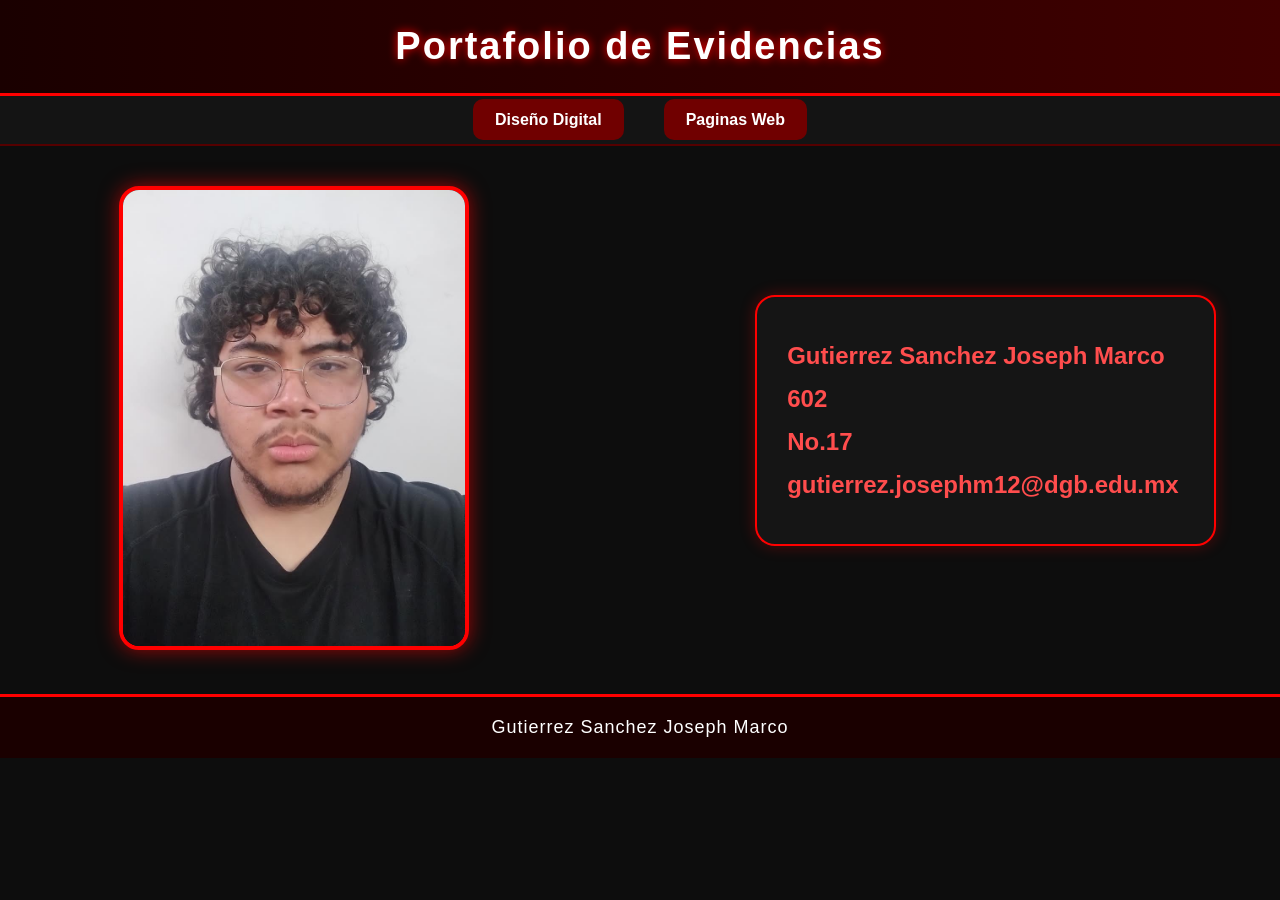
<file: index.html>
<!DOCTYPE html>
<html lang="es">
<head>
    <meta charset="utf-8">
    <meta http-equiv="X-UA-Compatible" content="IE=edge">
    <meta name="viewport" content="width=device-width, initial-scale=1.0">
    <link rel="stylesheet" type="text/css" href="index.css">
    <title>602</title>
</head>
<body id="contenedor">
    <header>
        <section id="baner">Portafolio de Evidencias</section>
    </header>


    <nav>
        <ul>
            <li><a href="dd/ddinicio.html">Diseño Digital</a></li>
            <li><a href="pw/pwinicio.html">Paginas Web</a></li>
        </ul>
    </nav>


    <main>
        <aside id="izquierda">
            <img src="fotoinicio.jpeg" alt="foto">
        </aside>

        <article></article>  
        <aside id="derecha">
            <h2>Gutierrez Sanchez Joseph Marco</h2>
            <h2>602</h2>
            <h2>No.17</h2>
            <h2>gutierrez.josephm12@dgb.edu.mx</h2>
        </aside>
    </main>

    <footer> Gutierrez Sanchez Joseph Marco </footer>


</body>
</html>
</file>
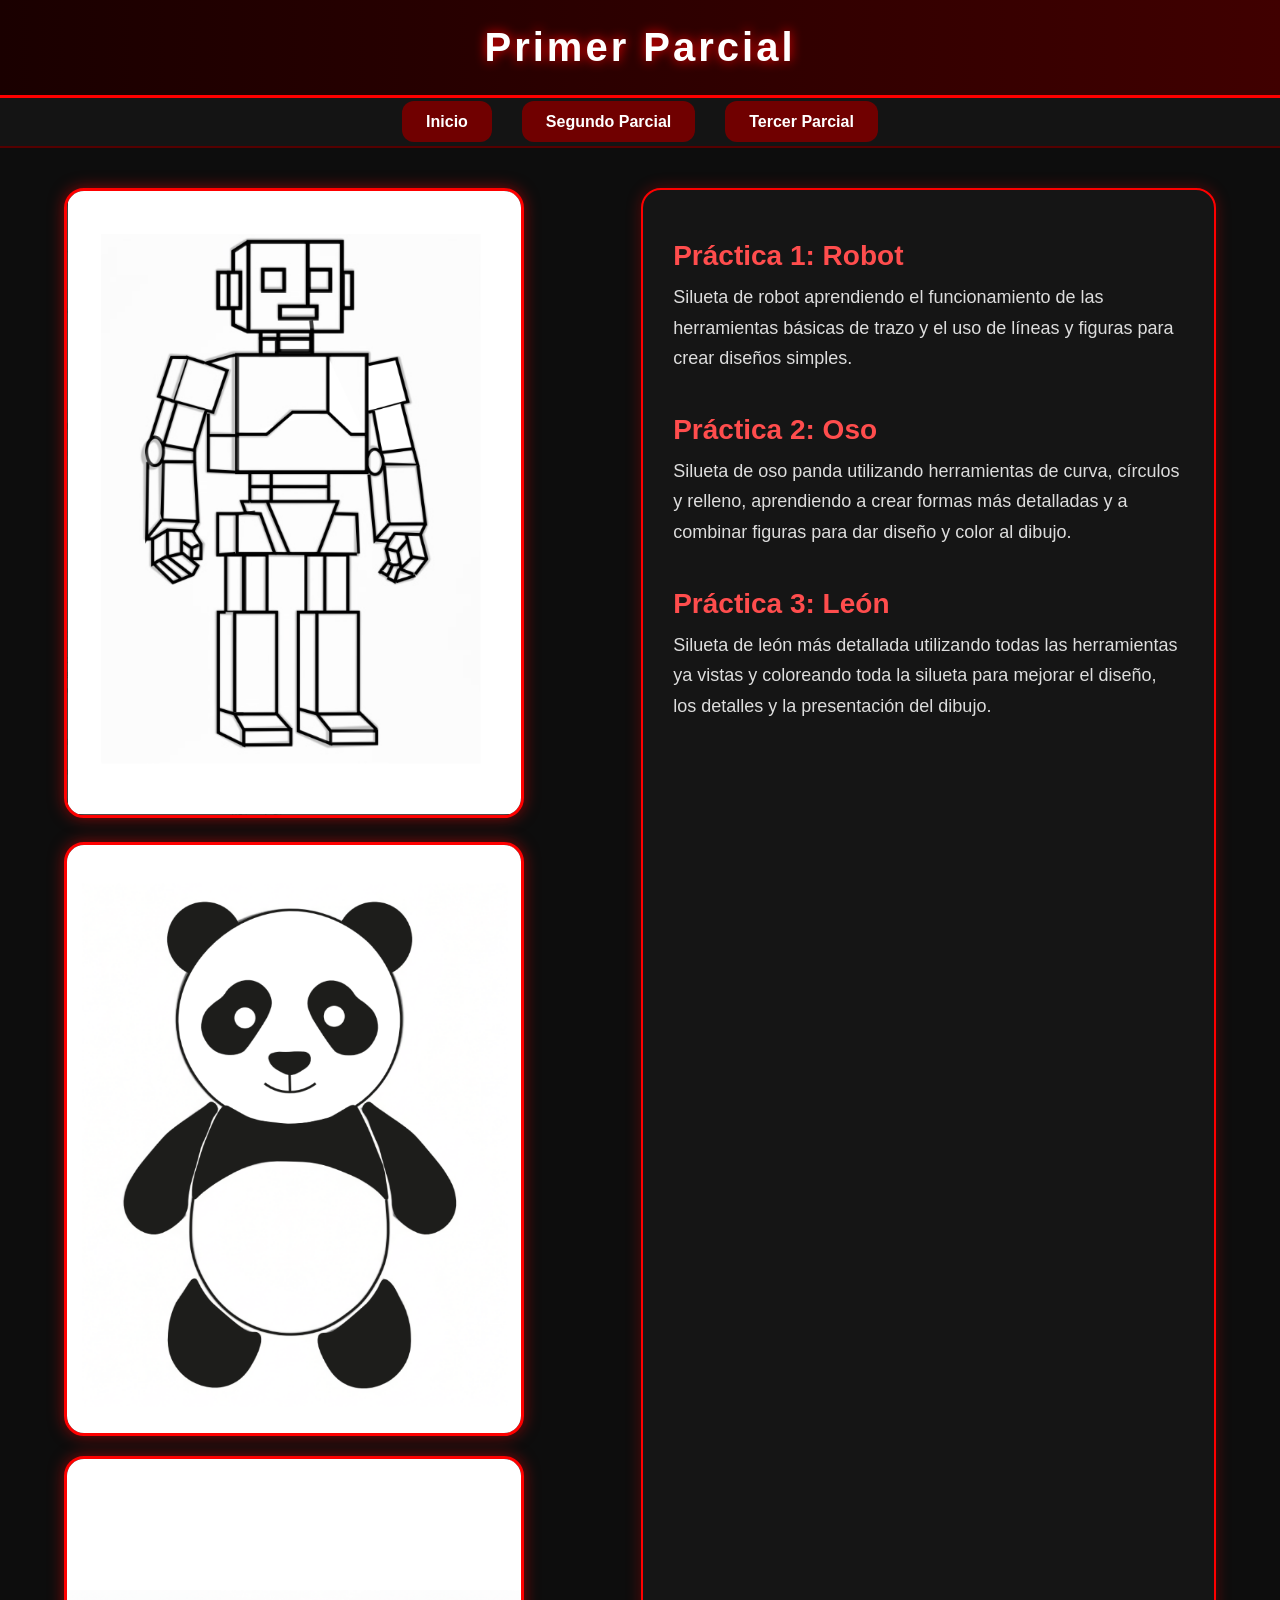
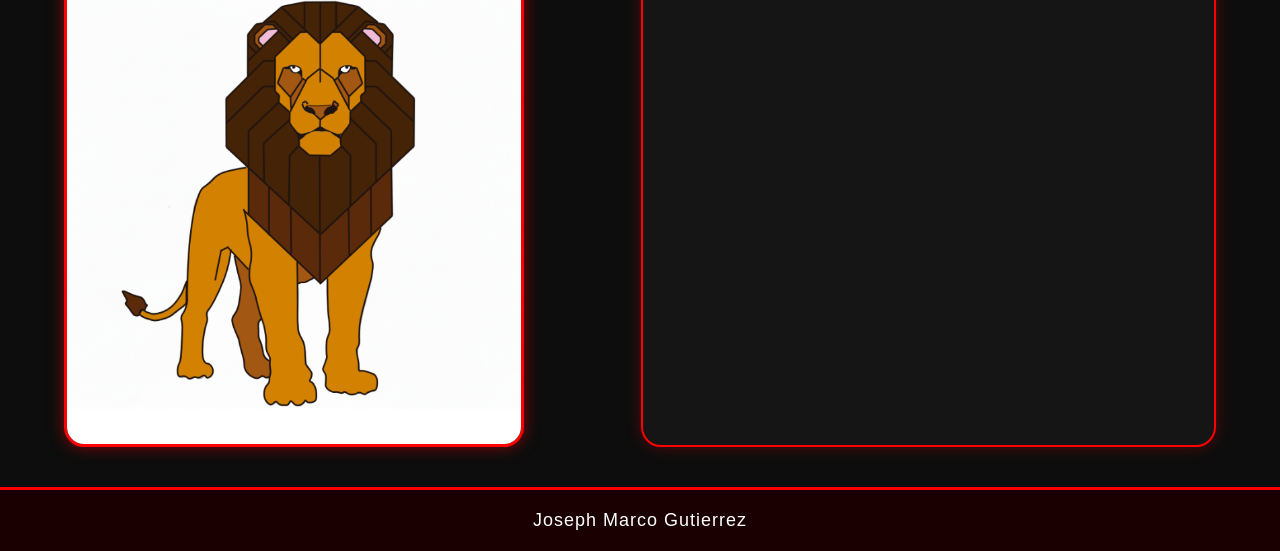
<file: dd/dd1.html>
<!DOCTYPE html>
<html lang="es">
<head>
    <meta charset="utf-8">
    <meta http-equiv="X-UA-Compatible" content="IE=edge">
    <meta name="viewport" content="width=device-width, initial-scale=1.0">
    <link rel="stylesheet" type="text/css" href="dd1.css">
    <title>602</title>
</head>
<body id="contenedor">
    <header>
        <section id="baner"> Primer Parcial</section>
    </header>


    <nav>
        <ul>
           <li><a href="../index.html">Inicio</a></li>
            <li><a href="dd2.html">Segundo Parcial</a></li>
            <li><a href="dd3.html">Tercer Parcial</a></li>
        </ul>
        </ul>
    </nav>


    <main>
        <aside id="izquierda">
            <a href="">
                <img src="dd1.png" alt="">
            </a>
            <img src="dd2.png" alt="">
            <img src="dd3.png" alt="">
        </aside>
        <article></article>  
        <aside id="derecha">
            <h2>Práctica 1: Robot</h2>
            <p>
                Silueta de robot aprendiendo el funcionamiento de las herramientas básicas de trazo y el uso de líneas y figuras para crear diseños simples.
            </p>
         <div class="bloque2">
            <h2>Práctica 2: Oso</h2>
            <p>
                Silueta de oso panda utilizando herramientas de curva, círculos y relleno, aprendiendo a crear formas más detalladas y a combinar figuras para dar diseño y color al dibujo.
            </p>
         </div>
         <div class="bloque3">
            <h2>Práctica 3: León</h2>
            <p>
                Silueta de león más detallada utilizando todas las herramientas ya vistas y coloreando toda la silueta para mejorar el diseño, los detalles y la presentación del dibujo.
            </p>
         </div>
        </aside>
    </main>


    <footer> Joseph Marco Gutierrez </footer>


</body>
</html>
</file>
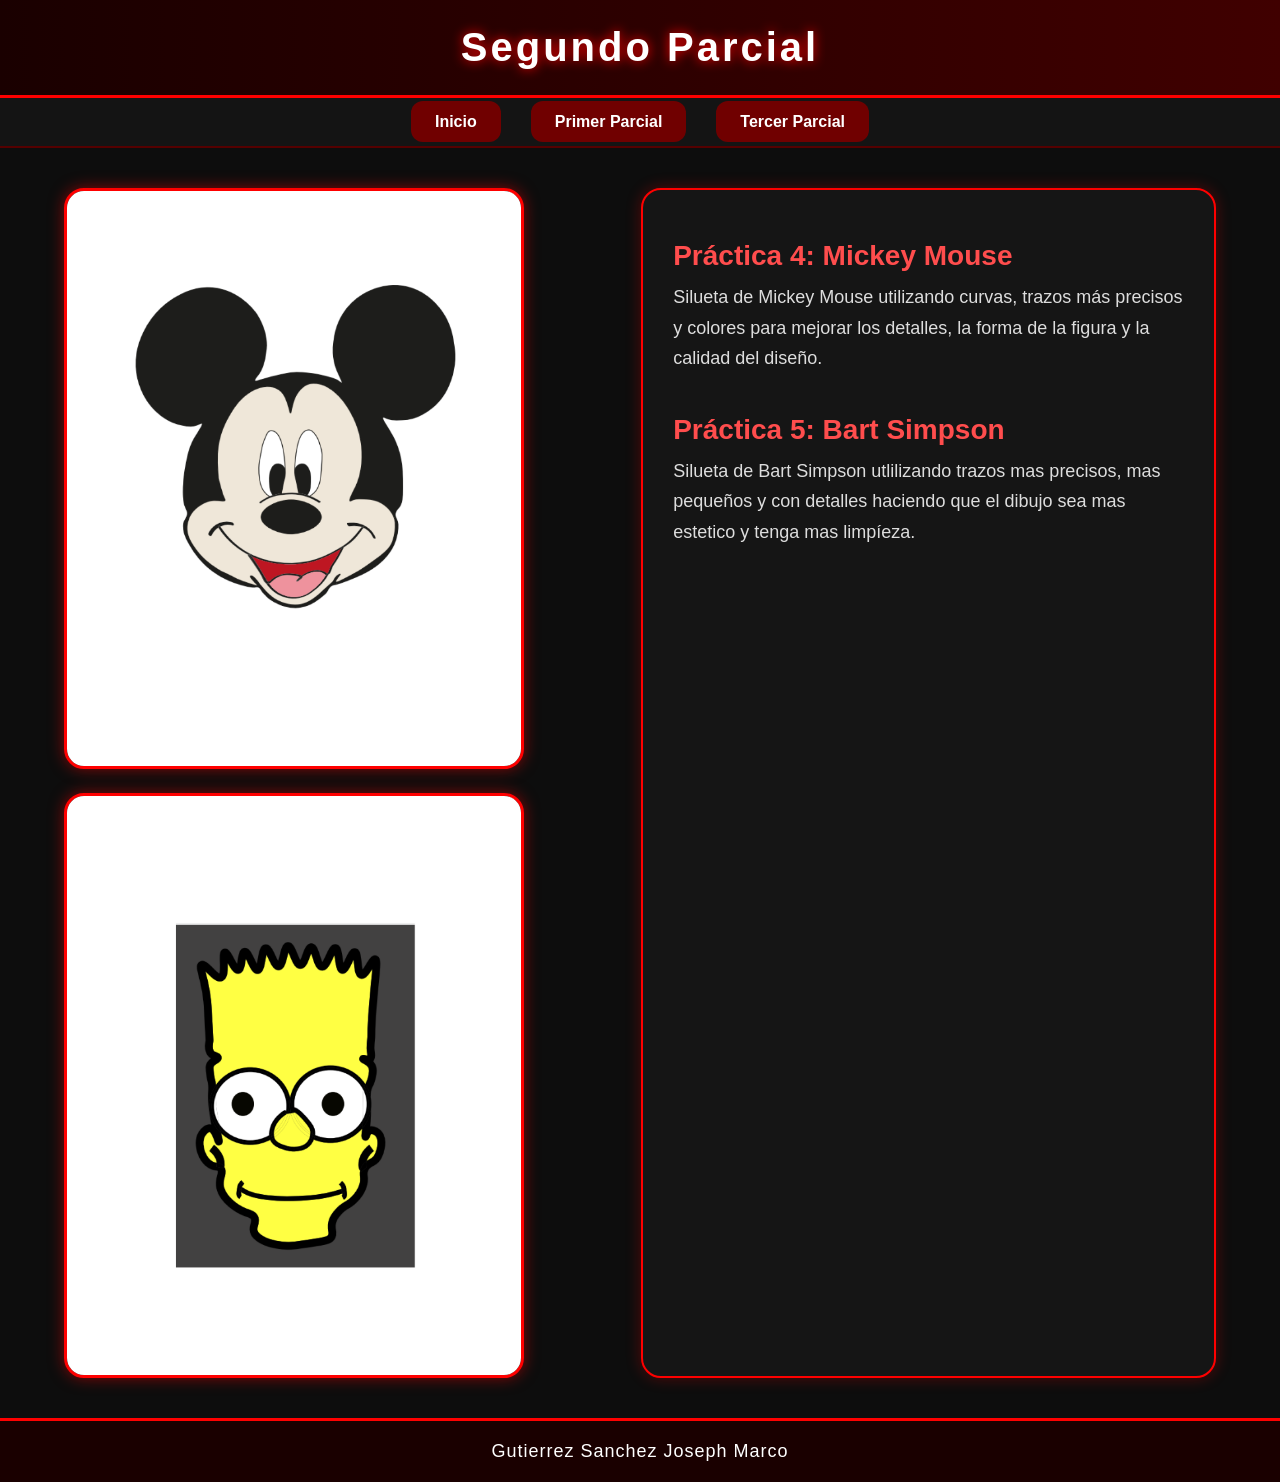
<file: dd/dd2.html>
<!DOCTYPE html>
<html lang="es">
<head>
    <meta charset="utf-8">
    <meta http-equiv="X-UA-Compatible" content="IE=edge">
    <meta name="viewport" content="width=device-width, initial-scale=1.0">
    <link rel="stylesheet" type="text/css" href="dd2.css">
    <title>602</title>
</head>
<body id="contenedor">
    <header>
        <section id="baner">Segundo Parcial</section>
    </header>


    <nav>
        <ul>
           <li><a href="../index.html">Inicio</a></li>
            <li><a href="dd1.html">Primer Parcial</a></li>
            <li><a href="dd3.html">Tercer Parcial</a></li>
        </ul>
        </ul>
    </nav>


    <main>
        <aside id="izquierda">
            <a href="">
                <img src="dd4.png" alt="">
            </a>
            <img src="dd5.png" alt="">
        </aside>
        <article></article>  
        <aside id="derecha">
            <h2>Práctica 4: Mickey Mouse</h2>
            <p>
                Silueta de Mickey Mouse utilizando curvas, trazos más precisos y colores para mejorar los detalles, la forma de la figura y la calidad del diseño.
            </p>
         <div class="bloque2">
            <h2>Práctica 5: Bart Simpson</h2>
            <p>
                Silueta de Bart Simpson utlilizando trazos mas precisos, mas pequeños y con detalles haciendo que el dibujo sea mas estetico y tenga mas limpíeza.
            </p>
         </div>
        </aside>
    </main>


    <footer> Gutierrez Sanchez Joseph Marco </footer>


</body>
</html>
</file>
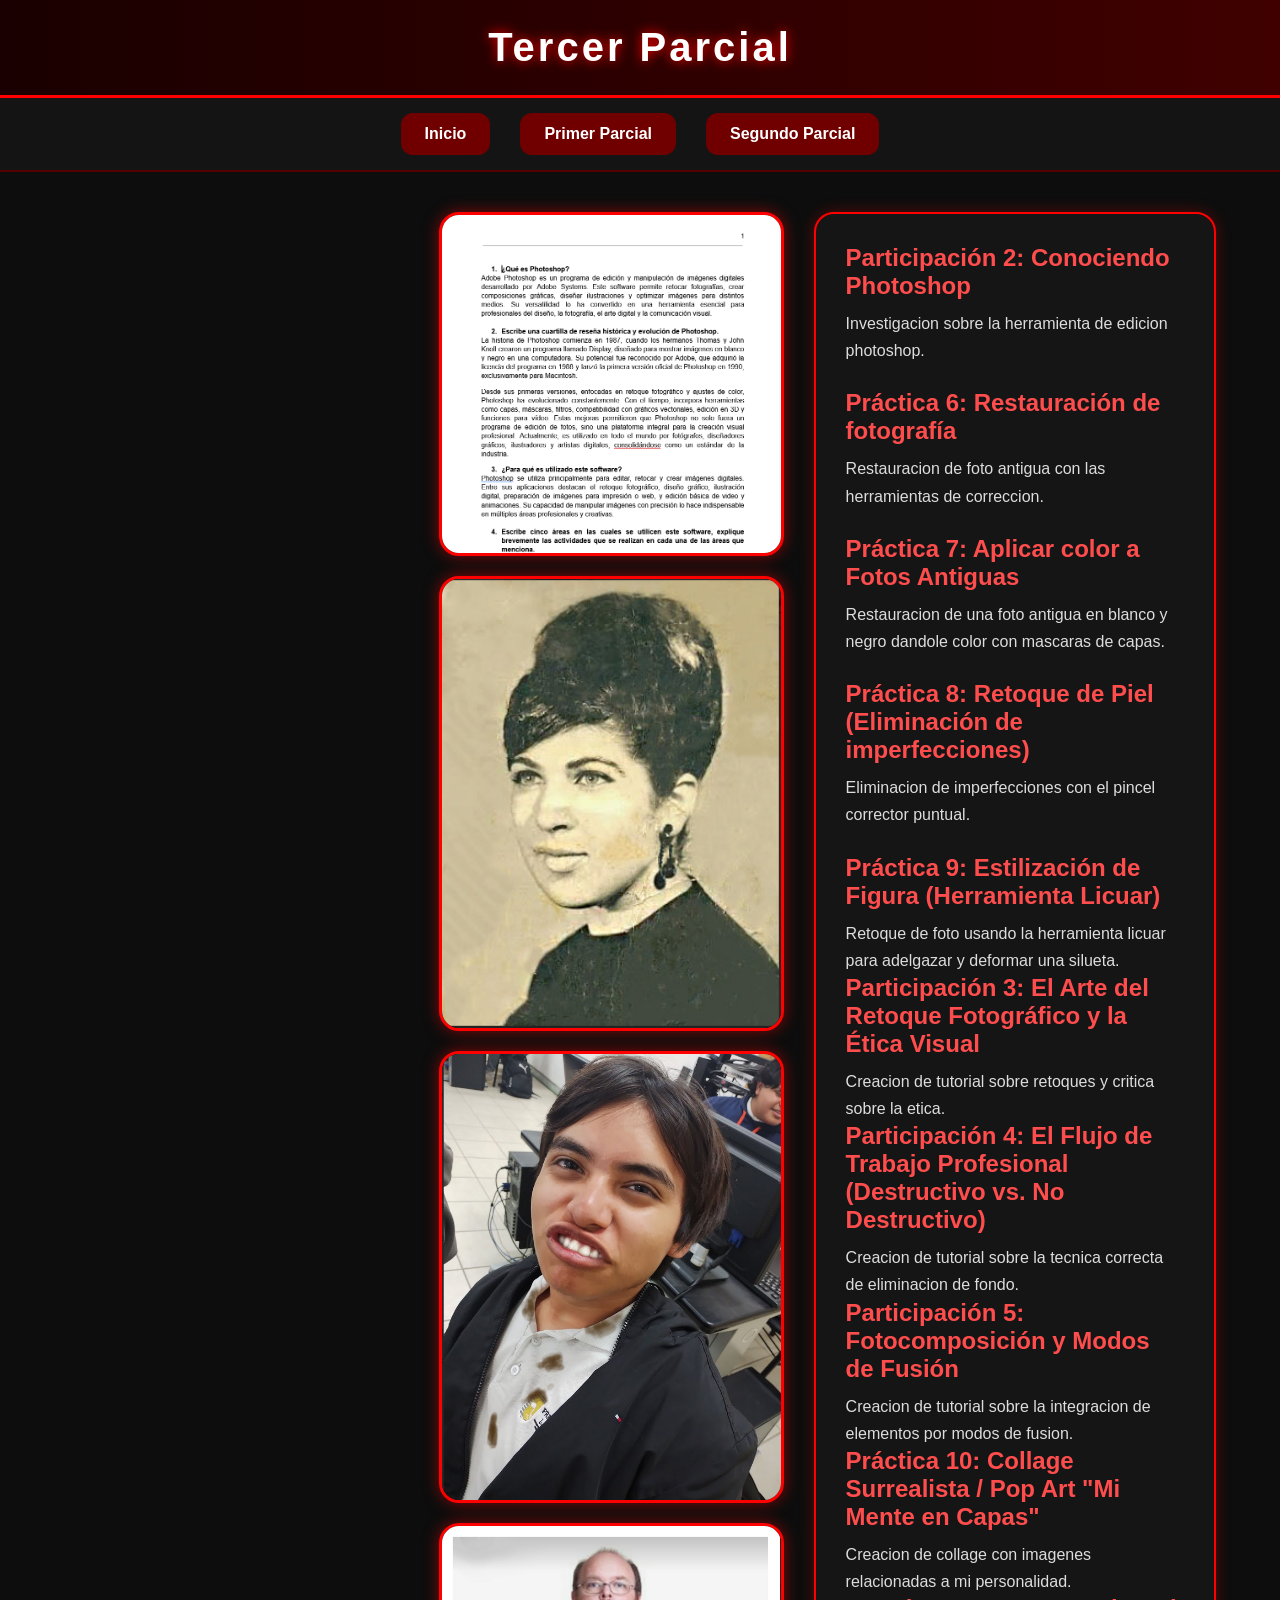
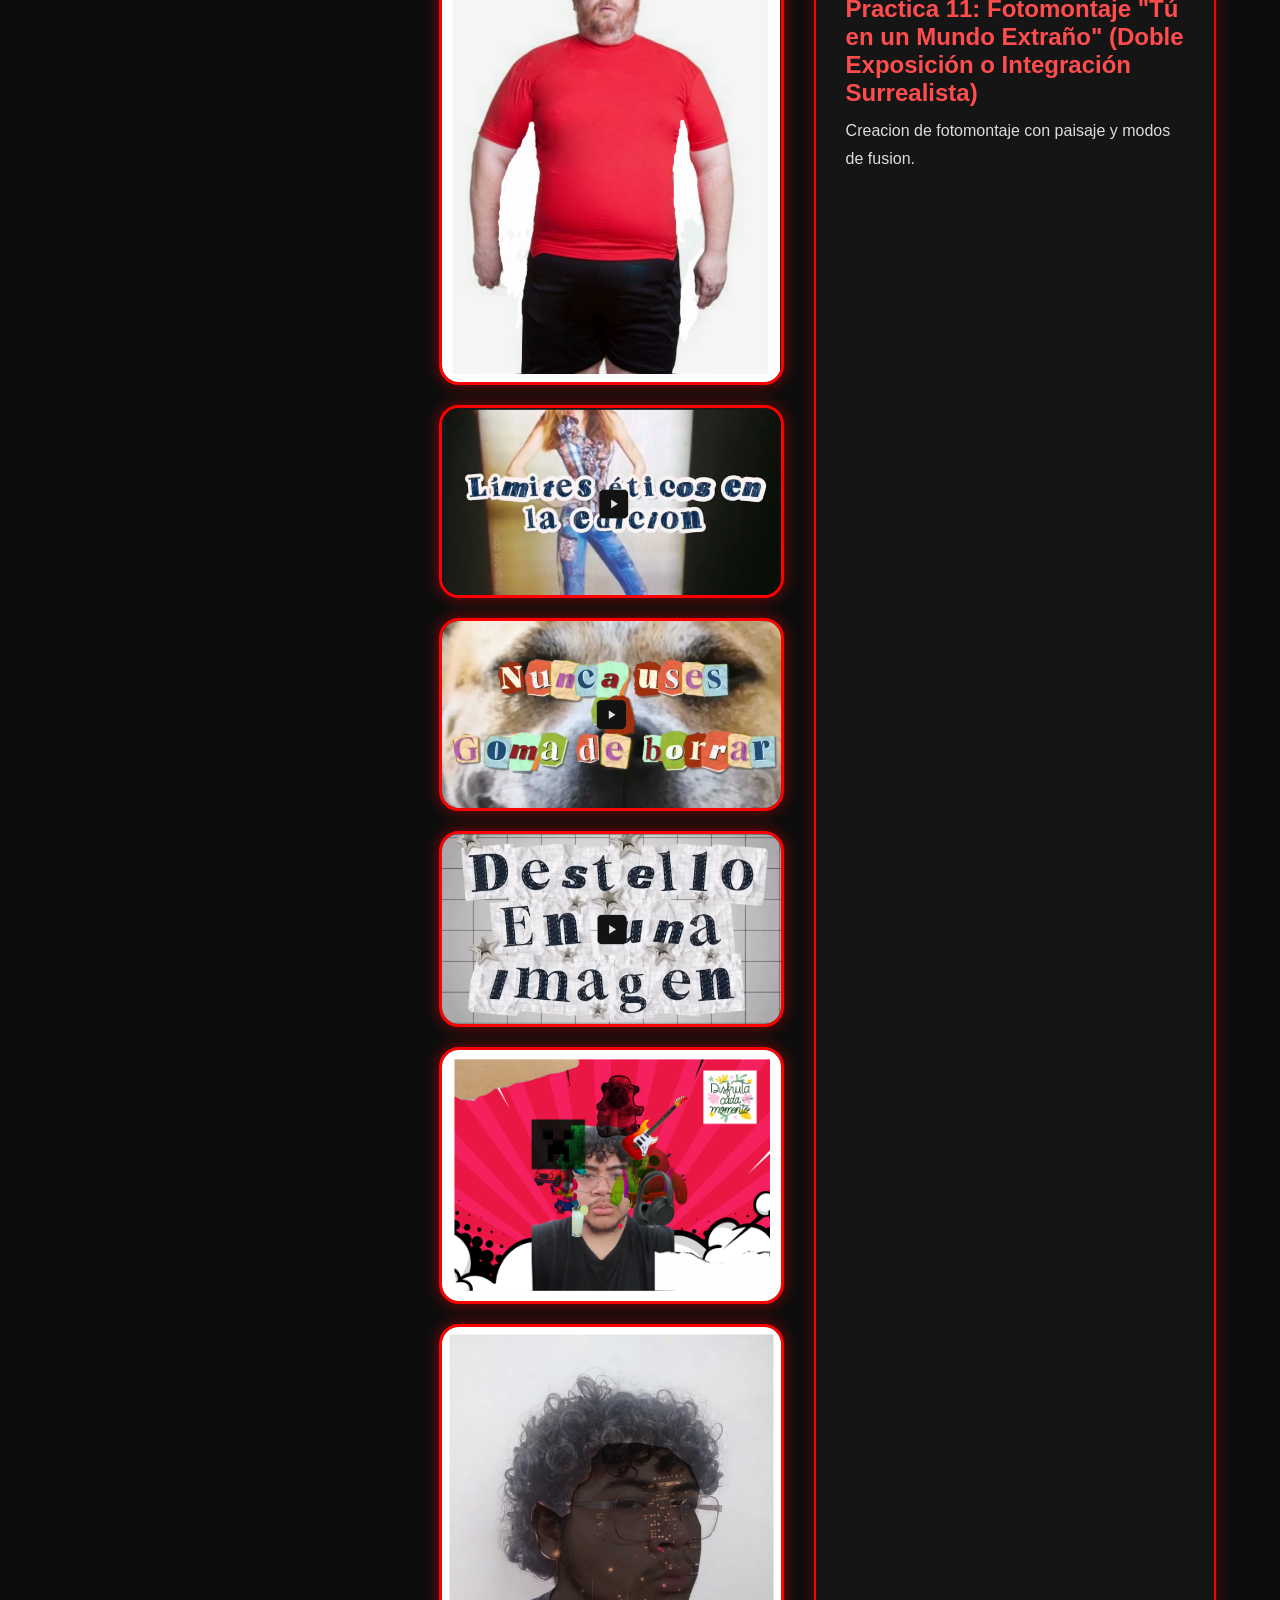
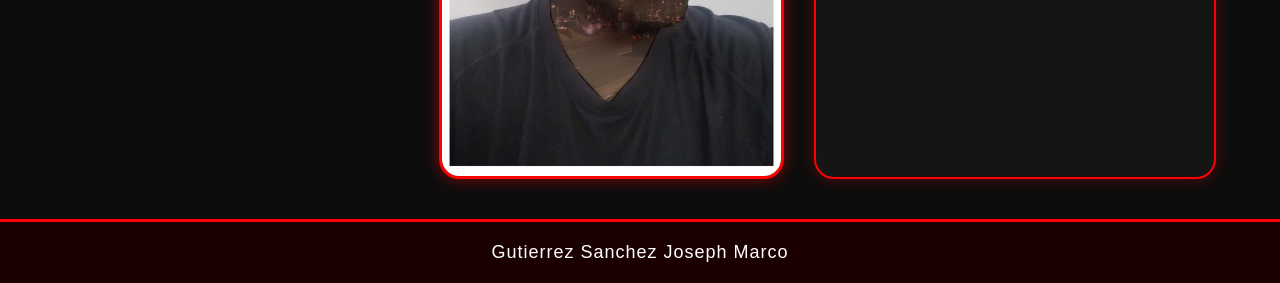
<file: dd/dd3.html>
<!DOCTYPE html>
<html lang="es">
<head>
    <meta charset="utf-8">
    <meta http-equiv="X-UA-Compatible" content="IE=edge">
    <meta name="viewport" content="width=device-width, initial-scale=1.0">
    <link rel="stylesheet" type="text/css" href="dd3.css">
    <title>602</title>
</head>
<body id="contenedor">
    <header>
        <section id="baner">Tercer Parcial</section>
    </header>

    <nav>
        <ul>
            <li><a href="../index.html">Inicio</a></li>
            <li><a href="dd1.html">Primer Parcial</a></li>
            <li><a href="dd2.html">Segundo Parcial</a></li>
        </ul>
    </nav>

    <main>
        <aside id="izquierda">
            
        </aside>
        
        <article>
            <img src="act1.png" alt="">
            <img src="act2.png" alt="">
            <img src="act3.png" alt="">
            <img src="act4.png" alt="">
            <img src="act5.png" alt="">
            <img src="act6.png" alt="">
            <img src="act7.png" alt="">
            <img src="act8.png" alt="">
            <img src="act9.png" alt="">
        </article>  
        
</aside>


        <aside id="derecha">
            <div class="bloque2">
                <h2>Participación 2: Conociendo Photoshop</h2>
                <p>
                    Investigacion sobre la herramienta de edicion photoshop.
                </p>
            </div>
            <div class="bloque2">
                <h2>Práctica 6: Restauración de fotografía</h2>
                <p>
                    Restauracion de foto antigua con las herramientas de correccion.
                </p>
            </div>
            <div class="bloque2">
                <h2>Práctica 7: Aplicar color a Fotos Antiguas</h2>
                <p>
                    Restauracion de una foto antigua en blanco y negro dandole color con mascaras de capas.
                </p>
            </div>
            <div class="bloque2">
                <h2>Práctica 8: Retoque de Piel (Eliminación de imperfecciones)</h2>
                <p>
                    Eliminacion de imperfecciones con el pincel corrector puntual.
            </div>
            <div class="bloque2">
                <h2>Práctica 9: Estilización de Figura (Herramienta Licuar)</h2>
                <p>
                    Retoque de foto usando la herramienta licuar para adelgazar y deformar una silueta.
                </p>
            <div class="bloque2">
                <h2>Participación 3: El Arte del Retoque Fotográfico y la Ética Visual</h2>
                <p>
                    Creacion de tutorial sobre retoques y critica sobre la etica.
                </p>
            </div>
            <div class="bloque2">
                <h2>Participación 4: El Flujo de Trabajo Profesional (Destructivo vs. No Destructivo)</h2>
                <p>
                    Creacion de tutorial sobre la tecnica correcta de eliminacion de fondo.
                </p>
            </div>
            <div class="bloque2">
                <h2>Participación 5: Fotocomposición y Modos de Fusión</h2>
                <p>
                    Creacion de tutorial sobre la integracion de elementos por modos de fusion.
            </div>
            <div class="bloque2">
                <h2>Práctica 10: Collage Surrealista / Pop Art "Mi Mente en Capas"
</h2>
                <p>
                    Creacion de collage con imagenes relacionadas a mi personalidad.
                </p>
            <div class="bloque2">
                <h2>Practica 11: Fotomontaje "Tú en un Mundo Extraño" (Doble Exposición o Integración Surrealista)</h2>
                <p>
                    Creacion de fotomontaje con paisaje y modos de fusion.
                </p>
            </div>
        </aside>
    </main>

    <footer> Gutierrez Sanchez Joseph Marco </footer>
</body>
</html>
</file>
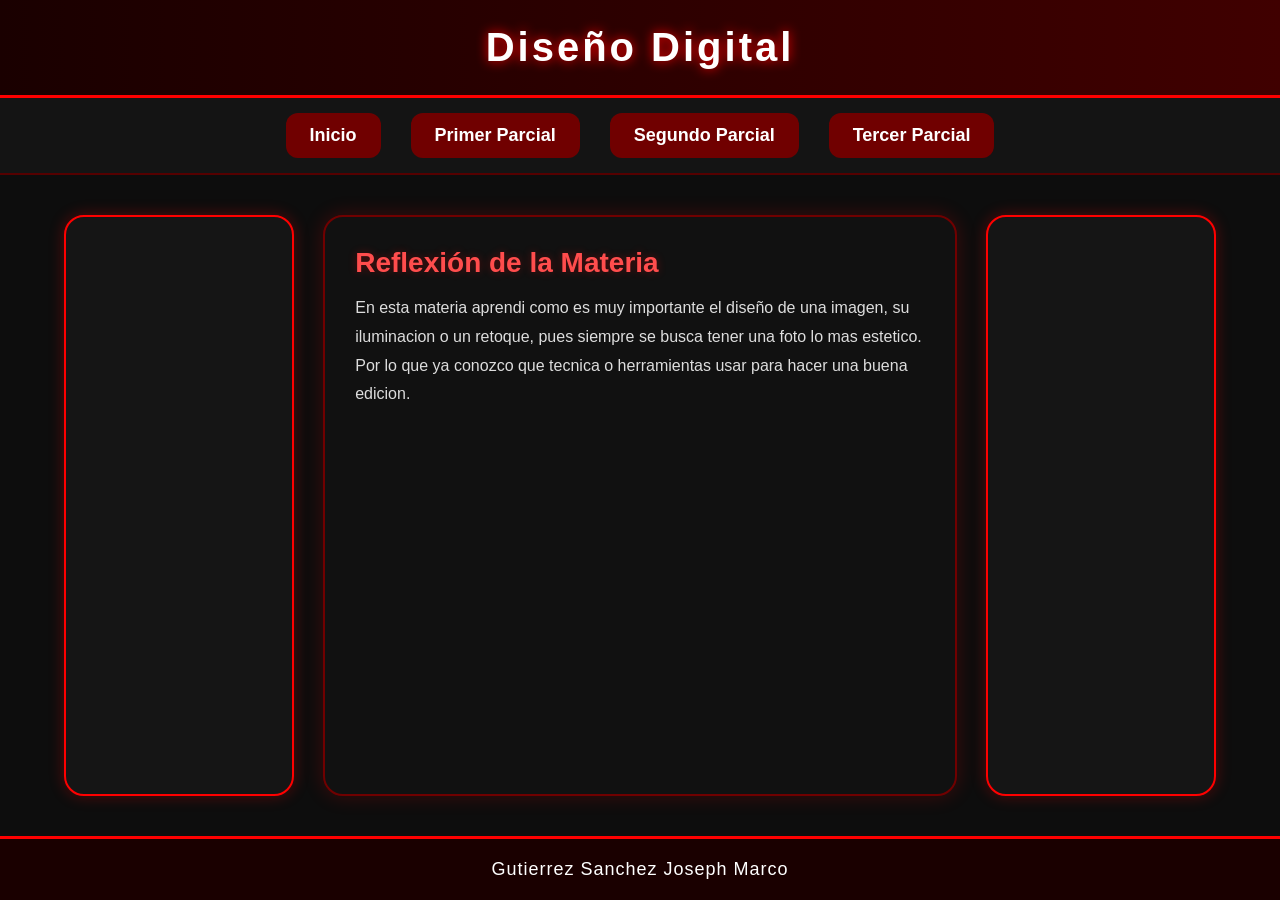
<file: dd/ddinicio.html>
<!DOCTYPE html>
<html lang="es">
<head>
    <meta charset="utf-8">
    <meta http-equiv="X-UA-Compatible" content="IE=edge">
    <meta name="viewport" content="width=device-width, initial-scale=1.0">
    <link rel="stylesheet" type="text/css" href="ddinicio.css">
    <title>602</title>
</head>
<body id="contenedor">
    <header>
        <section id="baner">Diseño Digital</section>
    </header>

    <nav>
        <ul>
            <li><a href="../Index.html">Inicio</a></li>
            <li><a href="dd1.html">Primer Parcial</a></li>
            <li><a href="dd2.html">Segundo Parcial</a></li>
            <li><a href="dd3.html">Tercer Parcial</a></li>
        </ul>
    </nav>

    <main>
        <aside id="izquierda"></aside>
        
        <article>
            <section id="reflexion">
                <h2>Reflexión de la Materia</h2>
                <p>
                    En esta materia aprendi como es muy importante el diseño de una imagen, su iluminacion o un retoque, pues siempre se busca tener una foto lo mas estetico. Por lo que ya conozco que tecnica o herramientas usar para hacer una buena edicion.
                </p>
            </section>
        </article>  
        
        <aside id="derecha"></aside>
    </main>

    <footer> Gutierrez Sanchez Joseph Marco </footer>
</body>
</html>
</file>
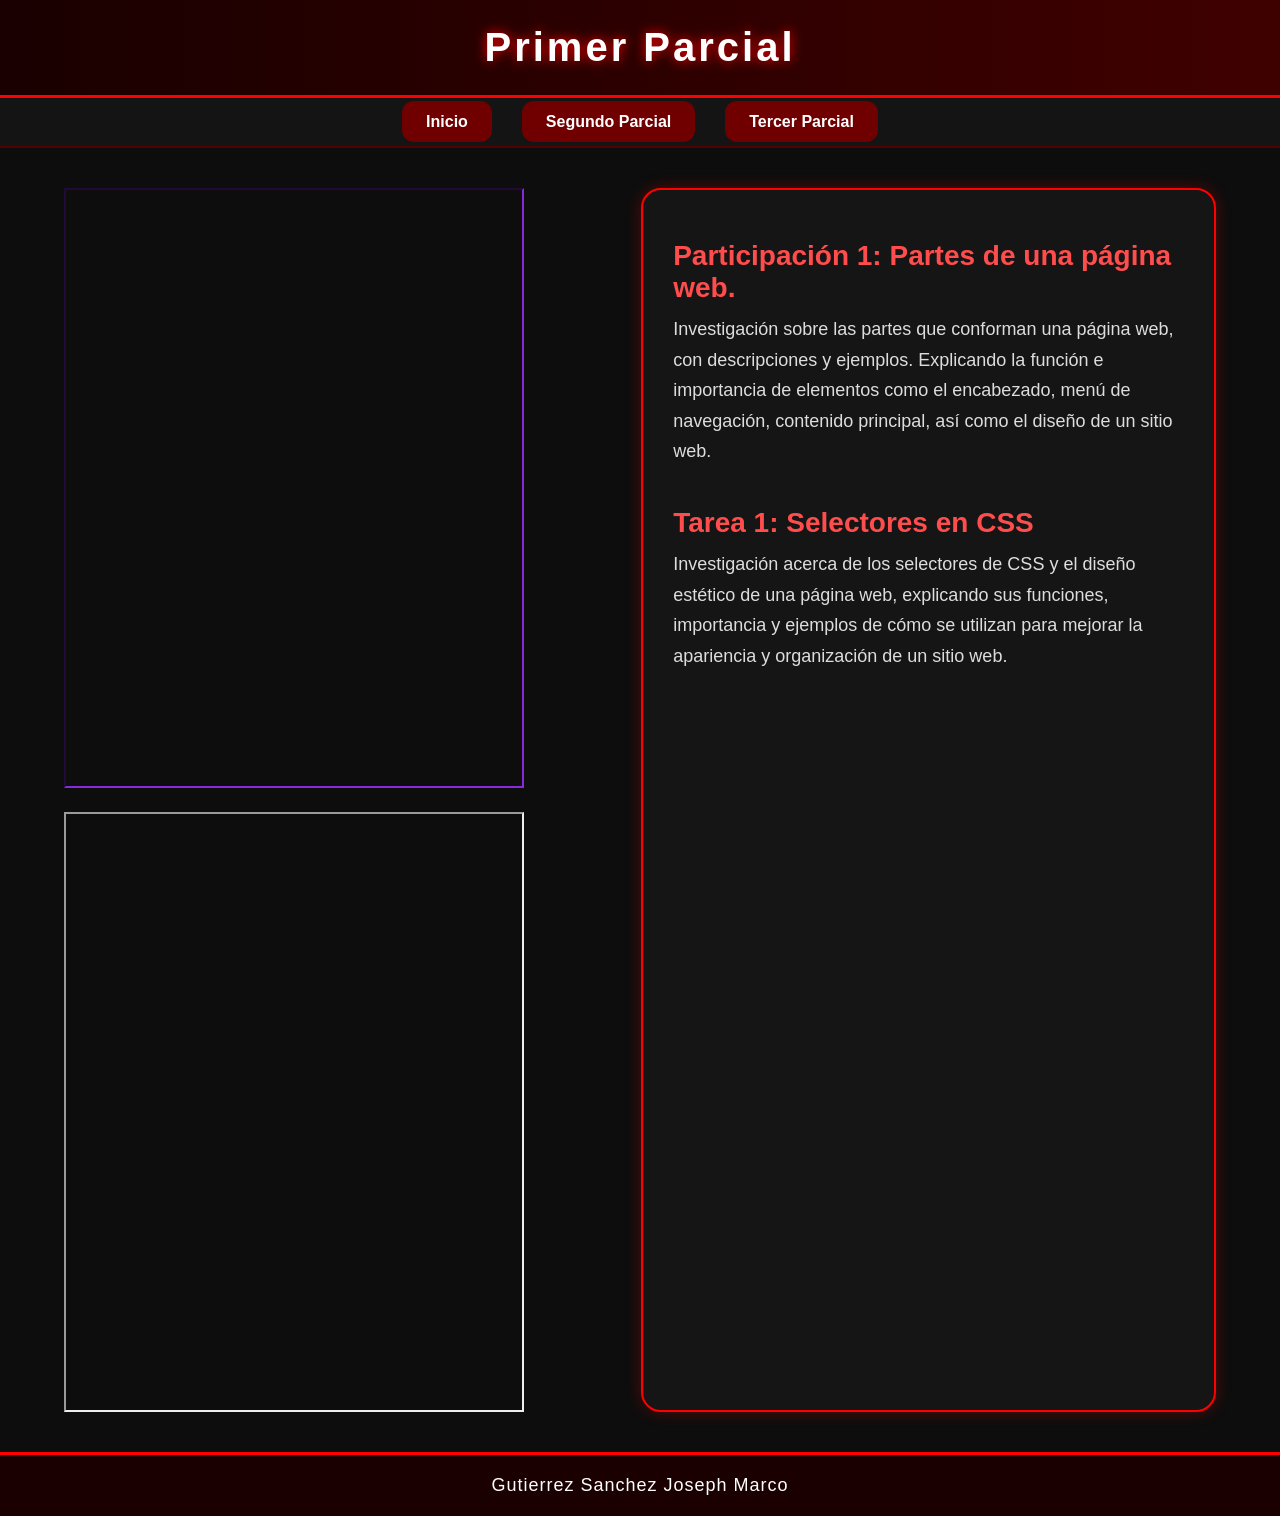
<file: pw/pw1.html>
<!DOCTYPE html>
<html lang="es">
<head>
    <meta charset="utf-8">
    <meta http-equiv="X-UA-Compatible" content="IE=edge">
    <meta name="viewport" content="width=device-width, initial-scale=1.0">
    <link rel="stylesheet" type="text/css" href="pw1.css">
    <title>602</title>
</head>
<body id="contenedor">
    <header>
        <section id="baner">Primer Parcial</section>
    </header>


    <nav>
        <ul>
           <li><a href="../index.html">Inicio</a></li>
            <li><a href="pw2.html">Segundo Parcial</a></li>
            <li><a href="pw3.html">Tercer Parcial</a></li>
        </ul>
        </ul>
    </nav>


    <main>
        <aside id="izquierda">
            <a href="">
                <iframe src="pw1.pdf" width="100%" height="600px"></iframe>
            </a>
            <iframe src="pw2.pdf" width="100%" height="600px"></iframe>
        </aside>
        <article></article>  
        <aside id="derecha">
            <h2>Participación 1: Partes de una página web.</h2>
            <p>
                Investigación sobre las partes que conforman una página web, con descripciones y ejemplos. Explicando la función e importancia de elementos como el encabezado, menú de navegación, contenido principal, así como el diseño de un sitio web.
            </p>
         <div class="bloque2">
            <h2>Tarea 1: Selectores en CSS</h2>
            <p>
                Investigación acerca de los selectores de CSS y el diseño estético de una página web, explicando sus funciones, importancia y ejemplos de cómo se utilizan para mejorar la apariencia y organización de un sitio web.
            </p>
         </div>
        </aside>
    </main>


    <footer> Gutierrez Sanchez Joseph Marco </footer>


</body>
</html>
</file>
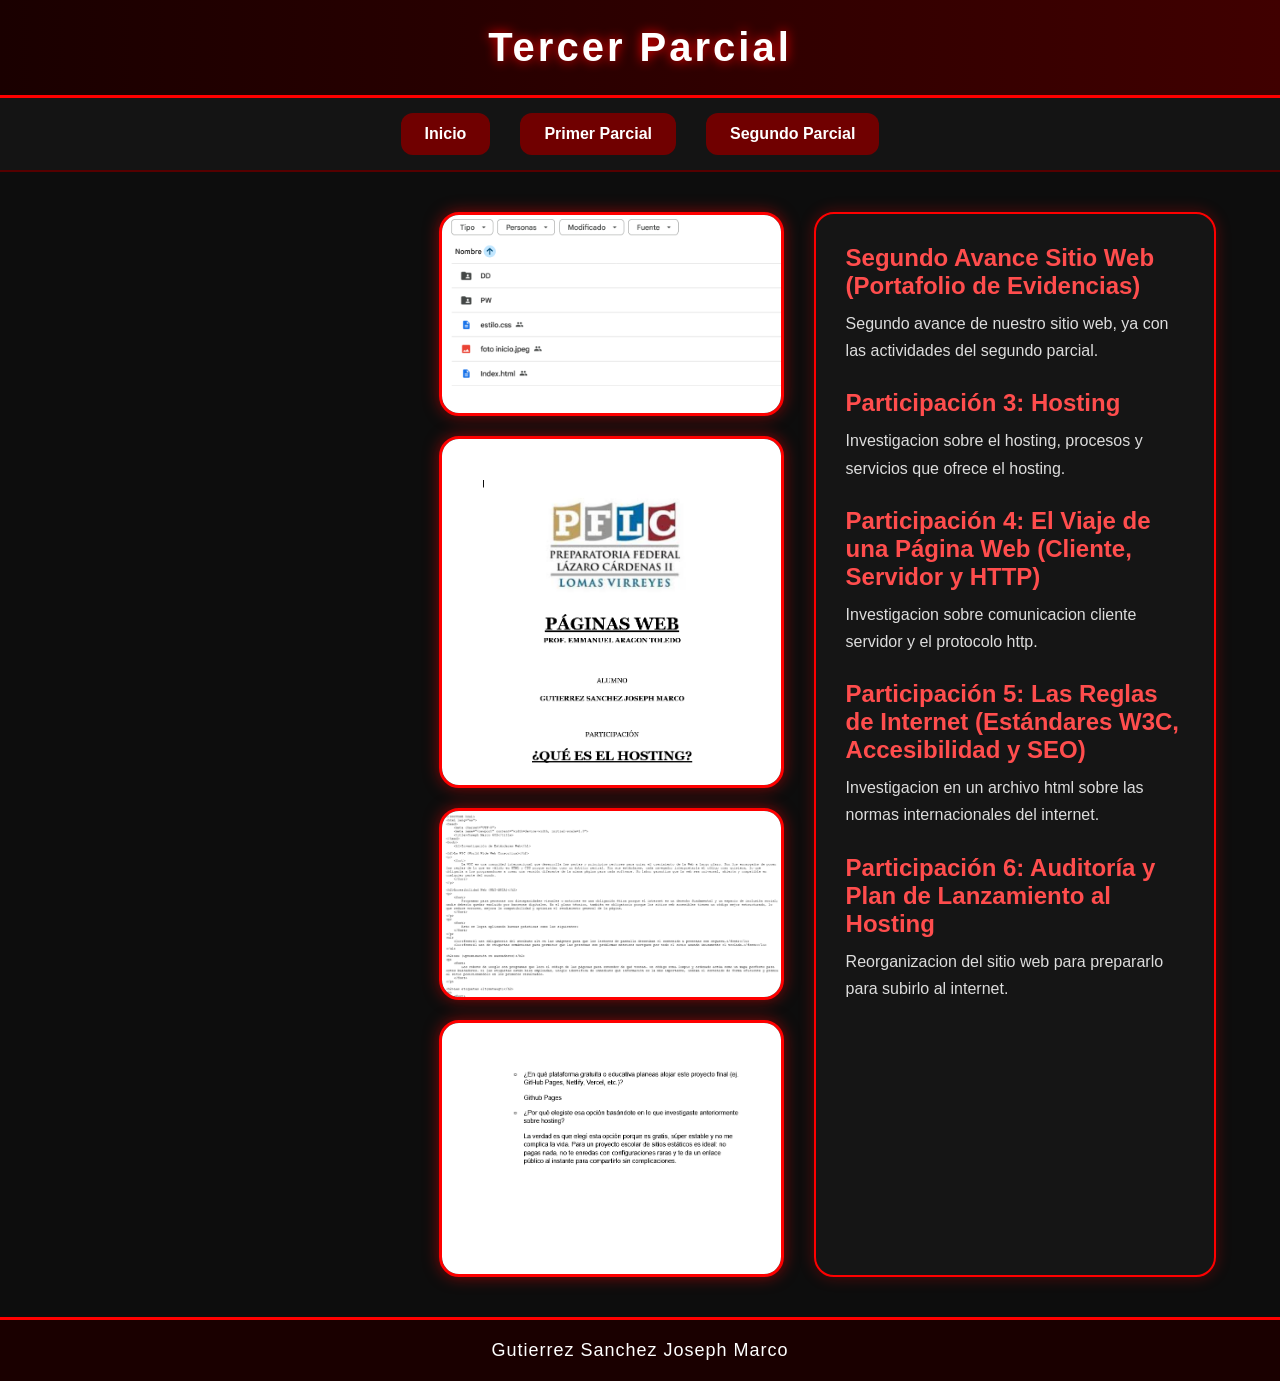
<file: pw/pw3.html>
<!DOCTYPE html>
<html lang="es">
<head>
    <meta charset="utf-8">
    <meta http-equiv="X-UA-Compatible" content="IE=edge">
    <meta name="viewport" content="width=device-width, initial-scale=1.0">
    <link rel="stylesheet" type="text/css" href="pw3.css">
    <title>602</title>
</head>
<body id="contenedor">
    <header>
        <section id="baner">Tercer Parcial</section>
    </header>

    <nav>
        <ul>
            <li><a href="../index.html">Inicio</a></li>
            <li><a href="pw1.html">Primer Parcial</a></li>
            <li><a href="pw2.html">Segundo Parcial</a></li>
        </ul>
    </nav>

    <main>
        <aside id="izquierda">
            
        </aside>
        
        <article>
            <img src="act1.png" alt="">
            <img src="act2.png" alt="">
            <img src="act3.png" alt="">
            <img src="act4.png" alt="">
        </article>  
        
</aside>


        <aside id="derecha">
            <div class="bloque2">
                <h2>Segundo Avance Sitio Web (Portafolio de Evidencias)</h2>
                <p>
                    Segundo avance de nuestro sitio web, ya con las actividades del segundo parcial.
                </p>
            </div>
            <div class="bloque2">
                <h2>Participación 3: Hosting</h2>
                <p>
                    Investigacion sobre el hosting, procesos y servicios que ofrece el hosting.
                </p>
            </div>
            <div class="bloque2">
                <h2>Participación 4: El Viaje de una Página Web (Cliente, Servidor y HTTP)</h2>
                <p>
                    Investigacion sobre comunicacion cliente servidor y el protocolo http.
                </p>
            </div>
            <div class="bloque2">
                <h2>Participación 5: Las Reglas de Internet (Estándares W3C, Accesibilidad y SEO)</h2>
                <p>
                    Investigacion en un archivo html sobre las normas internacionales del internet.
            </div>
            <div class="bloque2">
                <h2>Participación 6: Auditoría y Plan de Lanzamiento al Hosting</h2>
                <p>
                    Reorganizacion del sitio web para prepararlo para subirlo al internet.
                </p>
            </div>
        </aside>
    </main>

    <footer> Gutierrez Sanchez Joseph Marco </footer>
</body>
</html>
</file>
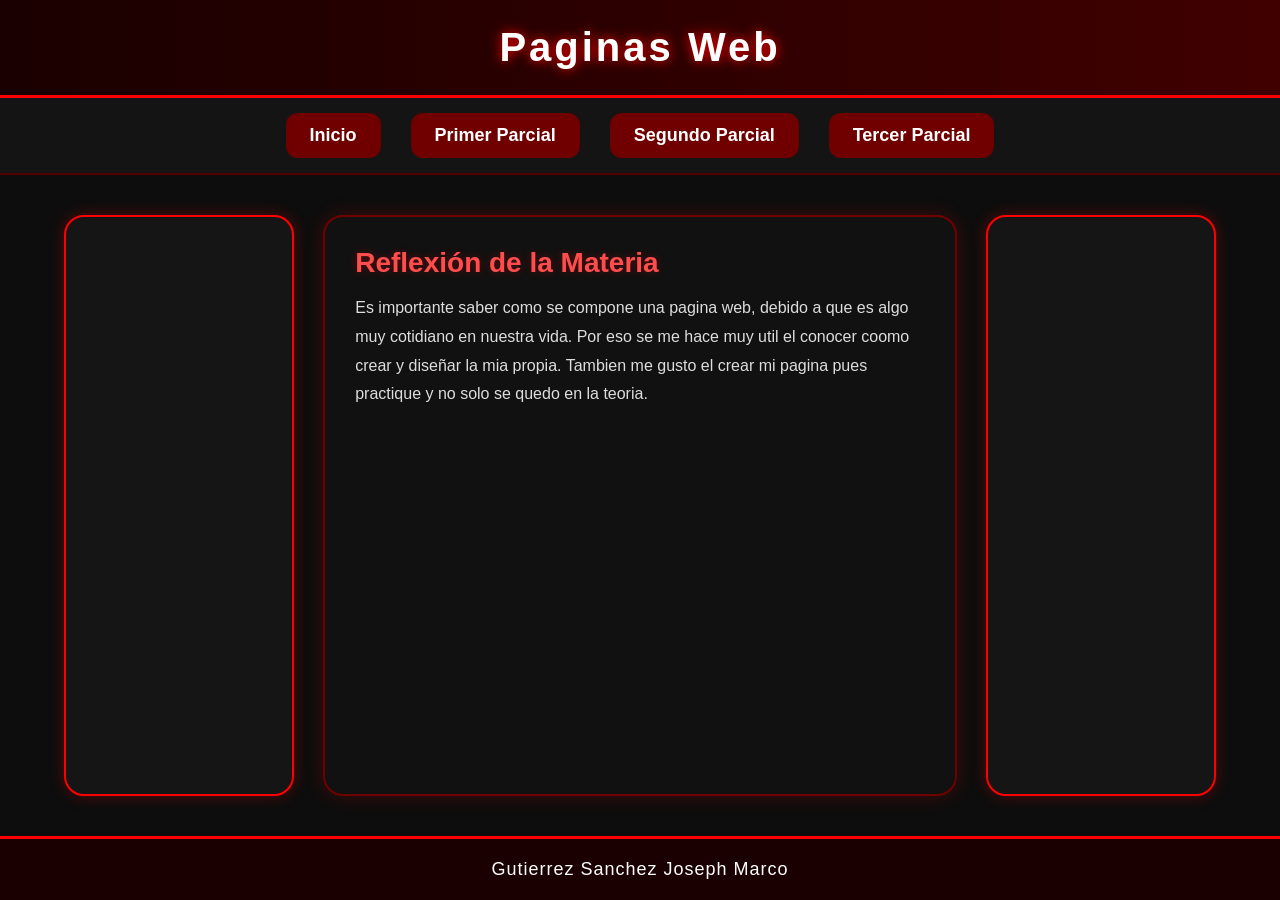
<file: pw/pwinicio.html>
<!DOCTYPE html>
<html lang="es">
<head>
    <meta charset="utf-8">
    <meta http-equiv="X-UA-Compatible" content="IE=edge">
    <meta name="viewport" content="width=device-width, initial-scale=1.0">
    <link rel="stylesheet" type="text/css" href="pwinicio.css">
    <title>602</title>
</head>
<body id="contenedor">
    <header>
        <section id="baner">Paginas Web</section>
    </header>

    <nav>
        <ul>
            <li><a href="../Index.html">Inicio</a></li>
            <li><a href="pw1.html">Primer Parcial</a></li>
            <li><a href="pw2.html">Segundo Parcial</a></li>
            <li><a href="pw3.html">Tercer Parcial</a></li>
        </ul>
    </nav>

    <main>
        <aside id="izquierda"></aside>
        
        <article>
            <section id="reflexion">
                <h2>Reflexión de la Materia</h2>
                <p>
                    Es importante saber como se compone una pagina web, debido a que es algo muy cotidiano en nuestra vida. Por eso se me hace muy util el conocer coomo crear y diseñar la mia propia. Tambien  me gusto el crear mi pagina pues practique y no solo se quedo en la teoria.
                </p>
            </section>
        </article>  
        
        <aside id="derecha"></aside>
    </main>

    <footer> Gutierrez Sanchez Joseph Marco </footer>
</body>
</html>
</file>
<file: index.css>
*{
    margin: 0;
    padding: 0;
    box-sizing: border-box;
}

body{
    background: #0d0d0d;
    color: white;
    font-family: Arial, Helvetica, sans-serif;
}

header{
    width: 100%;
    padding: 25px;
    background: linear-gradient(90deg, #1a0000, #400000);
    border-bottom: 3px solid red;
    text-align: center;
}

#baner{
    font-size: 38px;
    font-weight: bold;
    color: white;
    letter-spacing: 2px;
    text-shadow: 0 0 10px red;
}

nav{
    background: #141414;
    padding: 15px;
    border-bottom: 2px solid #550000;
}

nav ul{
    display: flex;
    justify-content: center;
    gap: 40px;
    list-style: none;
}

nav ul li a{
    text-decoration: none;
    color: white;
    background: #700000;
    padding: 12px 22px;
    border-radius: 10px;
    transition: 0.3s;
    font-weight: bold;
}

nav ul li a:hover{
    background: red;
    transform: scale(1.05);
    box-shadow: 0 0 10px red;
}

main{
    width: 90%;
    margin: 40px auto;
    display: flex;
    justify-content: space-between;
    align-items: center;
    gap: 30px;
}

#izquierda{
    width: 40%;
    text-align: center;
}

#izquierda img{
    width: 100%;
    max-width: 350px;
    border-radius: 20px;
    border: 4px solid red;
    box-shadow: 0 0 20px rgba(255,0,0,0.6);
}

article{
    width: 10%;
}

#derecha{
    width: 40%;
    background: #151515;
    padding: 30px;
    border-radius: 20px;
    border: 2px solid red;
    box-shadow: 0 0 15px rgba(255,0,0,0.3);
}

#derecha h2{
    margin: 15px 0;
    font-size: 24px;
    color: #ff4d4d;
}

footer{
    margin-top: 40px;
    background: #1a0000;
    color: white;
    text-align: center;
    padding: 20px;
    border-top: 3px solid red;
    font-size: 18px;
    letter-spacing: 1px;
}
</file>
<file: dd/dd1.css>
*{
    margin: 0;
    padding: 0;
    box-sizing: border-box;
}

body{
    background: #0d0d0d;
    color: white;
    font-family: Arial, Helvetica, sans-serif;
}

header{
    width: 100%;
    padding: 25px;
    background: linear-gradient(90deg, #1a0000, #400000);
    border-bottom: 3px solid red;
    text-align: center;
}

#baner{
    font-size: 40px;
    font-weight: bold;
    letter-spacing: 3px;
    text-shadow: 0 0 12px red;
}

nav{
    background: #141414;
    padding: 15px;
    border-bottom: 2px solid #550000;
}

nav ul{
    display: flex;
    justify-content: center;
    gap: 30px;
    list-style: none;
}

nav ul li a{
    text-decoration: none;
    color: white;
    background: #700000;
    padding: 12px 24px;
    border-radius: 12px;
    transition: 0.3s;
    font-weight: bold;
}

nav ul li a:hover{
    background: red;
    transform: scale(1.05);
    box-shadow: 0 0 12px red;
}

main{
    width: 90%;
    margin: 40px auto;
    display: flex;
    justify-content: space-between;
    gap: 30px;
}

#izquierda{
    width: 40%;
    display: flex;
    flex-direction: column;
    gap: 20px;
}

#izquierda img{
    width: 100%;
    border-radius: 20px;
    border: 3px solid red;
    box-shadow: 0 0 15px rgba(255,0,0,0.5);
    transition: 0.3s;
}

#izquierda img:hover{
    transform: scale(1.02);
    box-shadow: 0 0 20px red;
}

article{
    width: 5%;
}

#derecha{
    width: 50%;
    background: #151515;
    padding: 30px;
    border-radius: 20px;
    border: 2px solid red;
    box-shadow: 0 0 15px rgba(255,0,0,0.3);
}

#derecha h2{
    color: #ff4d4d;
    margin-bottom: 10px;
    margin-top: 20px;
    font-size: 28px;
}

#derecha p{
    font-size: 18px;
    line-height: 1.7;
    color: #dddddd;
}

.bloque2,
.bloque3{
    margin-top: 40px;
}

footer{
    margin-top: 40px;
    background: #1a0000;
    color: white;
    text-align: center;
    padding: 20px;
    border-top: 3px solid red;
    font-size: 18px;
    letter-spacing: 1px;
}
</file>
<file: dd/dd2.css>
*{
    margin: 0;
    padding: 0;
    box-sizing: border-box;
}

body{
    background: #0d0d0d;
    color: white;
    font-family: Arial, Helvetica, sans-serif;
}

header{
    width: 100%;
    padding: 25px;
    background: linear-gradient(90deg, #1a0000, #400000);
    border-bottom: 3px solid red;
    text-align: center;
}

#baner{
    font-size: 40px;
    font-weight: bold;
    letter-spacing: 3px;
    text-shadow: 0 0 12px red;
}

nav{
    background: #141414;
    padding: 15px;
    border-bottom: 2px solid #550000;
}

nav ul{
    display: flex;
    justify-content: center;
    gap: 30px;
    list-style: none;
}

nav ul li a{
    text-decoration: none;
    color: white;
    background: #700000;
    padding: 12px 24px;
    border-radius: 12px;
    transition: 0.3s;
    font-weight: bold;
}

nav ul li a:hover{
    background: red;
    transform: scale(1.05);
    box-shadow: 0 0 12px red;
}

main{
    width: 90%;
    margin: 40px auto;
    display: flex;
    justify-content: space-between;
    gap: 30px;
}

#izquierda{
    width: 40%;
    display: flex;
    flex-direction: column;
    gap: 20px;
}

#izquierda img{
    width: 100%;
    border-radius: 20px;
    border: 3px solid red;
    box-shadow: 0 0 15px rgba(255,0,0,0.5);
    transition: 0.3s;
}

#izquierda img:hover{
    transform: scale(1.02);
    box-shadow: 0 0 20px red;
}

article{
    width: 5%;
}

#derecha{
    width: 50%;
    background: #151515;
    padding: 30px;
    border-radius: 20px;
    border: 2px solid red;
    box-shadow: 0 0 15px rgba(255,0,0,0.3);
}

#derecha h2{
    color: #ff4d4d;
    margin-bottom: 10px;
    margin-top: 20px;
    font-size: 28px;
}

#derecha p{
    font-size: 18px;
    line-height: 1.7;
    color: #dddddd;
}

.bloque2,
.bloque3{
    margin-top: 40px;
}

footer{
    margin-top: 40px;
    background: #1a0000;
    color: white;
    text-align: center;
    padding: 20px;
    border-top: 3px solid red;
    font-size: 18px;
    letter-spacing: 1px;
}
</file>
<file: dd/dd3.css>
* {
    margin: 0;
    padding: 0;
    box-sizing: border-box;
}

body {
    background: #0d0d0d;
    color: white;
    font-family: Arial, Helvetica, sans-serif;
}

#contenedor {
    width: 100%;
    min-height: 100vh;
    display: flex;
    flex-direction: column;
}

header {
    width: 100%;
    padding: 25px;
    background: linear-gradient(90deg, #1a0000, #400000);
    border-bottom: 3px solid red;
    text-align: center;
}

#baner {
    font-size: 40px;
    font-weight: bold;
    letter-spacing: 3px;
    text-shadow: 0 0 12px red;
}

nav {
    background: #141414;
    padding: 15px;
    border-bottom: 2px solid #550000;
}

nav ul {
    display: flex;
    justify-content: center;
    gap: 30px;
    list-style: none;
}

nav ul li a {
    text-decoration: none;
    color: white;
    background: #700000;
    padding: 12px 24px;
    border-radius: 12px;
    transition: 0.3s;
    font-weight: bold;
    display: inline-block;
}

nav ul li a:hover {
    background: red;
    transform: scale(1.05);
    box-shadow: 0 0 12px red;
}

main {
    width: 90%;
    margin: 40px auto;
    display: flex;
    justify-content: space-between;
    gap: 30px;
    flex: 1;
}

#izquierda {
    width: 30%;
    display: flex;
    flex-direction: column;
    gap: 20px;
}

#izquierda iframe {
    width: 100%;
    border-radius: 12px;
    border: 2px solid #550000;
    box-shadow: 0 0 10px rgba(255,0,0,0.2);
}

article {
    width: 30%;
    display: flex;
    flex-direction: column;
    gap: 20px;
}

article img {
    width: 100%;
    border-radius: 20px;
    border: 3px solid red;
    box-shadow: 0 0 15px rgba(255,0,0,0.5);
    transition: 0.3s;
}

article img:hover {
    transform: scale(1.02);
    box-shadow: 0 0 20px red;
}

#derecha {
    width: 35%;
    background: #151515;
    padding: 30px;
    border-radius: 20px;
    border: 2px solid red;
    box-shadow: 0 0 15px rgba(255,0,0,0.3);
    display: flex;
    flex-direction: column;
    gap: 25px;
}

.bloque2 {
    width: 100%;
}

#derecha h2 {
    color: #ff4d4d;
    margin-bottom: 10px;
    font-size: 24px;
}

#derecha p {
    font-size: 16px;
    line-height: 1.7;
    color: #dddddd;
}

footer {
    width: 100%;
    background: #1a0000;
    color: white;
    text-align: center;
    padding: 20px;
    border-top: 3px solid red;
    font-size: 18px;
    letter-spacing: 1px;
}
</file>
<file: dd/ddinicio.css>
* {
    margin: 0;
    padding: 0;
    box-sizing: border-box;
}

body {
    background: #0d0d0d;
    color: white;
    font-family: Arial, Helvetica, sans-serif;
    display: flex;
    flex-direction: column;
    min-height: 100vh;
}

#contenedor {
    width: 100%;
    display: flex;
    flex-direction: column;
    flex: 1;
}

header {
    width: 100%;
    padding: 25px;
    background: linear-gradient(90deg, #1a0000, #400000);
    border-bottom: 3px solid red;
    text-align: center;
}

#baner {
    font-size: 40px;
    font-weight: bold;
    color: white;
    letter-spacing: 3px;
    text-shadow: 0 0 12px red;
}

nav {
    background: #141414;
    padding: 15px;
    border-bottom: 2px solid #550000;
}

nav ul {
    display: flex;
    justify-content: center;
    gap: 30px;
    list-style: none;
}

nav ul li a {
    text-decoration: none;
    color: white;
    background: #700000;
    padding: 12px 24px;
    border-radius: 12px;
    transition: 0.3s;
    font-weight: bold;
    font-size: 18px;
    display: inline-block;
}

nav ul li a:hover {
    background: red;
    transform: scale(1.05);
    box-shadow: 0 0 12px red;
}

main {
    width: 90%;
    margin: 40px auto;
    display: flex;
    justify-content: space-between;
    gap: 20px;
    flex: 1;
}

#izquierda,
#derecha {
    width: 20%;
    min-height: 400px;
    background: #151515;
    border: 2px solid red;
    border-radius: 20px;
    box-shadow: 0 0 15px rgba(255,0,0,0.3);
    padding: 20px;
}

article {
    width: 55%;
    min-height: 400px;
    background: #111111;
    border: 2px solid #700000;
    border-radius: 20px;
    box-shadow: 0 0 20px rgba(255,0,0,0.2);
    padding: 30px;
}

#reflexion {
    width: 100%;
}

#reflexion h2 {
    color: #ff4d4d;
    font-size: 28px;
    margin-bottom: 15px;
    text-shadow: 0 0 8px rgba(255, 0, 0, 0.3);
}

#reflexion p {
    font-size: 16px;
    line-height: 1.8;
    color: #dddddd;
}

footer {
    margin-top: auto;
    background: #1a0000;
    color: white;
    text-align: center;
    padding: 20px;
    border-top: 3px solid red;
    font-size: 18px;
    letter-spacing: 1px;
    width: 100%;
}
</file>
<file: pw/pw1.css>
*{
    margin: 0;
    padding: 0;
    box-sizing: border-box;
}

body{
    background: #0d0d0d;
    color: white;
    font-family: Arial, Helvetica, sans-serif;
}

header{
    width: 100%;
    padding: 25px;
    background: linear-gradient(90deg, #1a0000, #400000);
    border-bottom: 3px solid red;
    text-align: center;
}

#baner{
    font-size: 40px;
    font-weight: bold;
    letter-spacing: 3px;
    text-shadow: 0 0 12px red;
}

nav{
    background: #141414;
    padding: 15px;
    border-bottom: 2px solid #550000;
}

nav ul{
    display: flex;
    justify-content: center;
    gap: 30px;
    list-style: none;
}

nav ul li a{
    text-decoration: none;
    color: white;
    background: #700000;
    padding: 12px 24px;
    border-radius: 12px;
    transition: 0.3s;
    font-weight: bold;
}

nav ul li a:hover{
    background: red;
    transform: scale(1.05);
    box-shadow: 0 0 12px red;
}

main{
    width: 90%;
    margin: 40px auto;
    display: flex;
    justify-content: space-between;
    gap: 30px;
}

#izquierda{
    width: 40%;
    display: flex;
    flex-direction: column;
    gap: 20px;
}

#izquierda img{
    width: 100%;
    border-radius: 20px;
    border: 3px solid red;
    box-shadow: 0 0 15px rgba(255,0,0,0.5);
    transition: 0.3s;
}

#izquierda img:hover{
    transform: scale(1.02);
    box-shadow: 0 0 20px red;
}

article{
    width: 5%;
}

#derecha{
    width: 50%;
    background: #151515;
    padding: 30px;
    border-radius: 20px;
    border: 2px solid red;
    box-shadow: 0 0 15px rgba(255,0,0,0.3);
}

#derecha h2{
    color: #ff4d4d;
    margin-bottom: 10px;
    margin-top: 20px;
    font-size: 28px;
}

#derecha p{
    font-size: 18px;
    line-height: 1.7;
    color: #dddddd;
}

.bloque2,
.bloque3{
    margin-top: 40px;
}

footer{
    margin-top: 40px;
    background: #1a0000;
    color: white;
    text-align: center;
    padding: 20px;
    border-top: 3px solid red;
    font-size: 18px;
    letter-spacing: 1px;
}
</file>
<file: pw/pwinicio.css>
* {
    margin: 0;
    padding: 0;
    box-sizing: border-box;
}

body {
    background: #0d0d0d;
    color: white;
    font-family: Arial, Helvetica, sans-serif;
    display: flex;
    flex-direction: column;
    min-height: 100vh;
}

#contenedor {
    width: 100%;
    display: flex;
    flex-direction: column;
    flex: 1;
}

header {
    width: 100%;
    padding: 25px;
    background: linear-gradient(90deg, #1a0000, #400000);
    border-bottom: 3px solid red;
    text-align: center;
}

#baner {
    font-size: 40px;
    font-weight: bold;
    color: white;
    letter-spacing: 3px;
    text-shadow: 0 0 12px red;
}

nav {
    background: #141414;
    padding: 15px;
    border-bottom: 2px solid #550000;
}

nav ul {
    display: flex;
    justify-content: center;
    gap: 30px;
    list-style: none;
}

nav ul li a {
    text-decoration: none;
    color: white;
    background: #700000;
    padding: 12px 24px;
    border-radius: 12px;
    transition: 0.3s;
    font-weight: bold;
    font-size: 18px;
    display: inline-block;
}

nav ul li a:hover {
    background: red;
    transform: scale(1.05);
    box-shadow: 0 0 12px red;
}

main {
    width: 90%;
    margin: 40px auto;
    display: flex;
    justify-content: space-between;
    gap: 20px;
    flex: 1;
}

#izquierda,
#derecha {
    width: 20%;
    min-height: 400px;
    background: #151515;
    border: 2px solid red;
    border-radius: 20px;
    box-shadow: 0 0 15px rgba(255,0,0,0.3);
    padding: 20px;
}

article {
    width: 55%;
    min-height: 400px;
    background: #111111;
    border: 2px solid #700000;
    border-radius: 20px;
    box-shadow: 0 0 20px rgba(255,0,0,0.2);
    padding: 30px;
}

#reflexion {
    width: 100%;
}

#reflexion h2 {
    color: #ff4d4d;
    font-size: 28px;
    margin-bottom: 15px;
    text-shadow: 0 0 8px rgba(255, 0, 0, 0.3);
}

#reflexion p {
    font-size: 16px;
    line-height: 1.8;
    color: #dddddd;
}

footer {
    margin-top: auto;
    background: #1a0000;
    color: white;
    text-align: center;
    padding: 20px;
    border-top: 3px solid red;
    font-size: 18px;
    letter-spacing: 1px;
    width: 100%;
}
</file>
<file: pw/pw3.css>
* {
    margin: 0;
    padding: 0;
    box-sizing: border-box;
}

body {
    background: #0d0d0d;
    color: white;
    font-family: Arial, Helvetica, sans-serif;
}

#contenedor {
    width: 100%;
    min-height: 100vh;
    display: flex;
    flex-direction: column;
}

header {
    width: 100%;
    padding: 25px;
    background: linear-gradient(90deg, #1a0000, #400000);
    border-bottom: 3px solid red;
    text-align: center;
}

#baner {
    font-size: 40px;
    font-weight: bold;
    letter-spacing: 3px;
    text-shadow: 0 0 12px red;
}

nav {
    background: #141414;
    padding: 15px;
    border-bottom: 2px solid #550000;
}

nav ul {
    display: flex;
    justify-content: center;
    gap: 30px;
    list-style: none;
}

nav ul li a {
    text-decoration: none;
    color: white;
    background: #700000;
    padding: 12px 24px;
    border-radius: 12px;
    transition: 0.3s;
    font-weight: bold;
    display: inline-block;
}

nav ul li a:hover {
    background: red;
    transform: scale(1.05);
    box-shadow: 0 0 12px red;
}

main {
    width: 90%;
    margin: 40px auto;
    display: flex;
    justify-content: space-between;
    gap: 30px;
    flex: 1;
}

#izquierda {
    width: 30%;
    display: flex;
    flex-direction: column;
    gap: 20px;
}

#izquierda iframe {
    width: 100%;
    border-radius: 12px;
    border: 2px solid #550000;
    box-shadow: 0 0 10px rgba(255,0,0,0.2);
}

article {
    width: 30%;
    display: flex;
    flex-direction: column;
    gap: 20px;
}

article img {
    width: 100%;
    border-radius: 20px;
    border: 3px solid red;
    box-shadow: 0 0 15px rgba(255,0,0,0.5);
    transition: 0.3s;
}

article img:hover {
    transform: scale(1.02);
    box-shadow: 0 0 20px red;
}

#derecha {
    width: 35%;
    background: #151515;
    padding: 30px;
    border-radius: 20px;
    border: 2px solid red;
    box-shadow: 0 0 15px rgba(255,0,0,0.3);
    display: flex;
    flex-direction: column;
    gap: 25px;
}

.bloque2 {
    width: 100%;
}

#derecha h2 {
    color: #ff4d4d;
    margin-bottom: 10px;
    font-size: 24px;
}

#derecha p {
    font-size: 16px;
    line-height: 1.7;
    color: #dddddd;
}

footer {
    width: 100%;
    background: #1a0000;
    color: white;
    text-align: center;
    padding: 20px;
    border-top: 3px solid red;
    font-size: 18px;
    letter-spacing: 1px;
}
</file>
